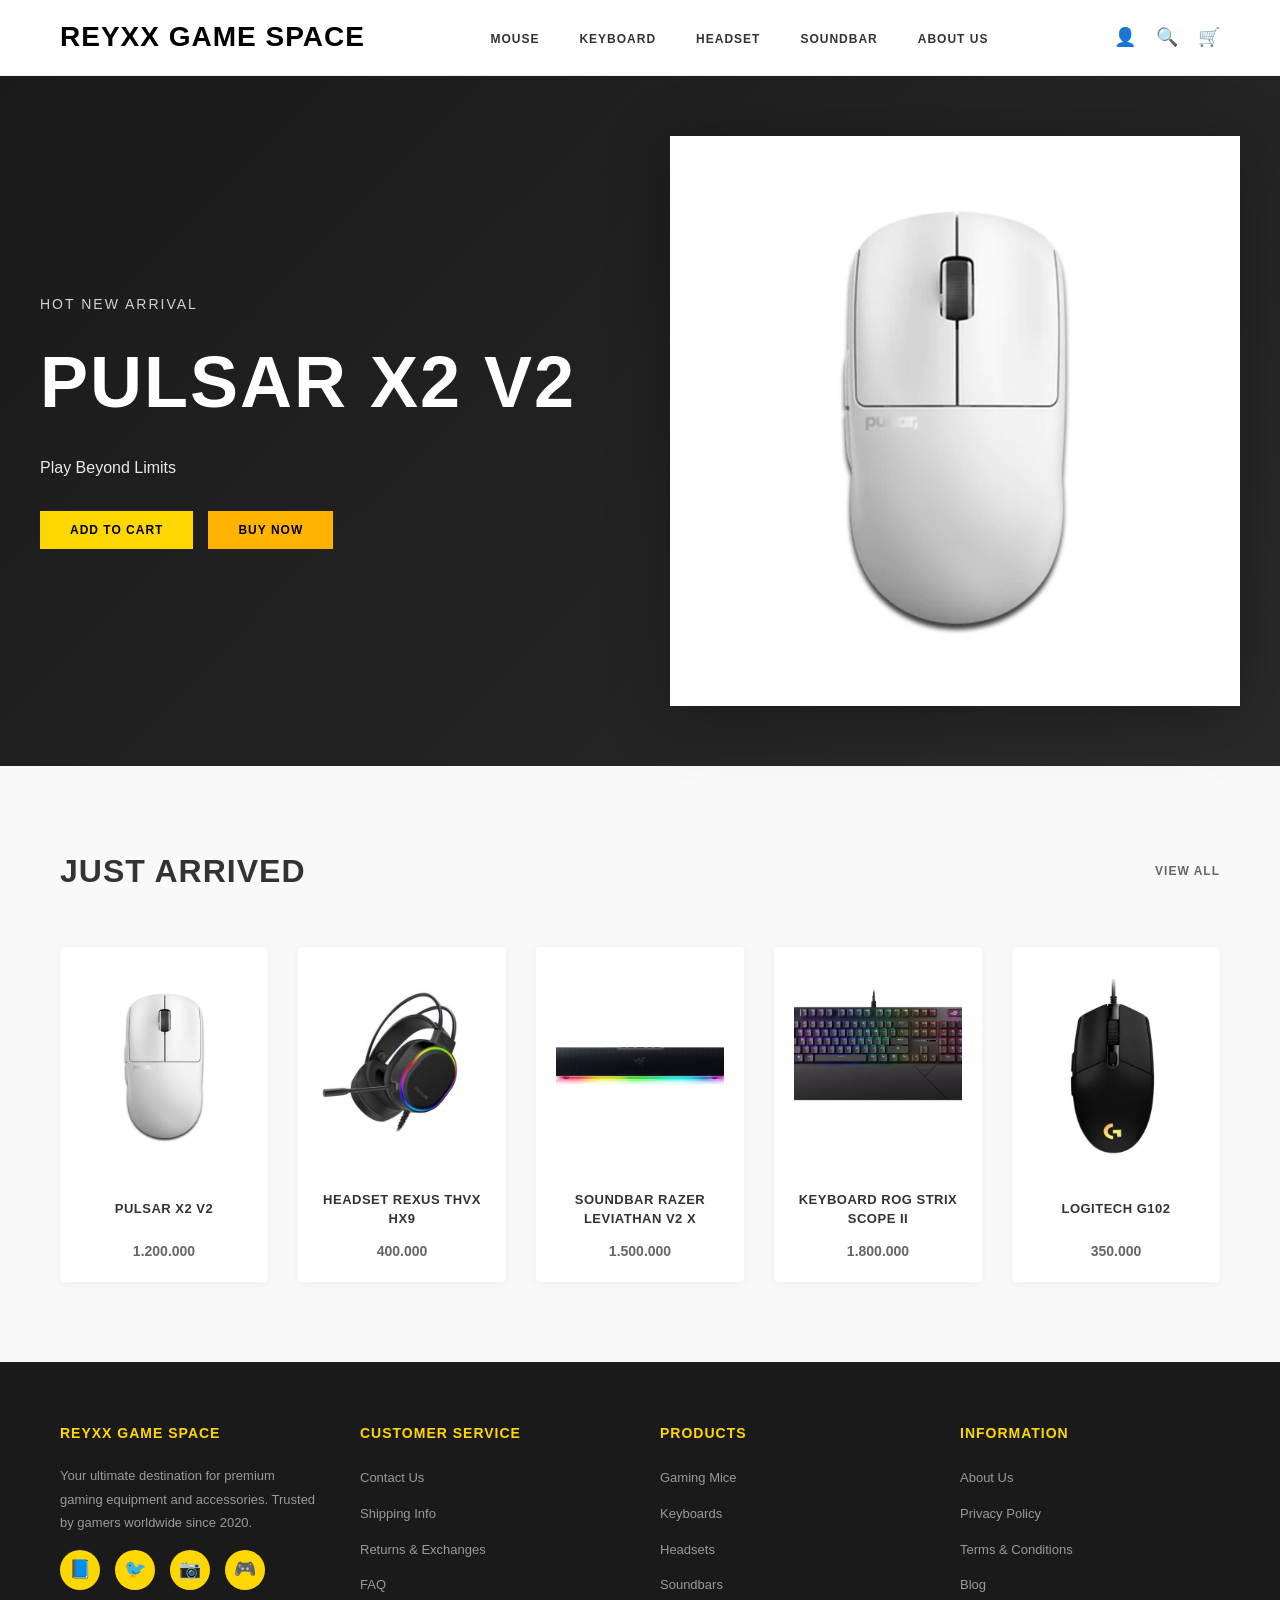
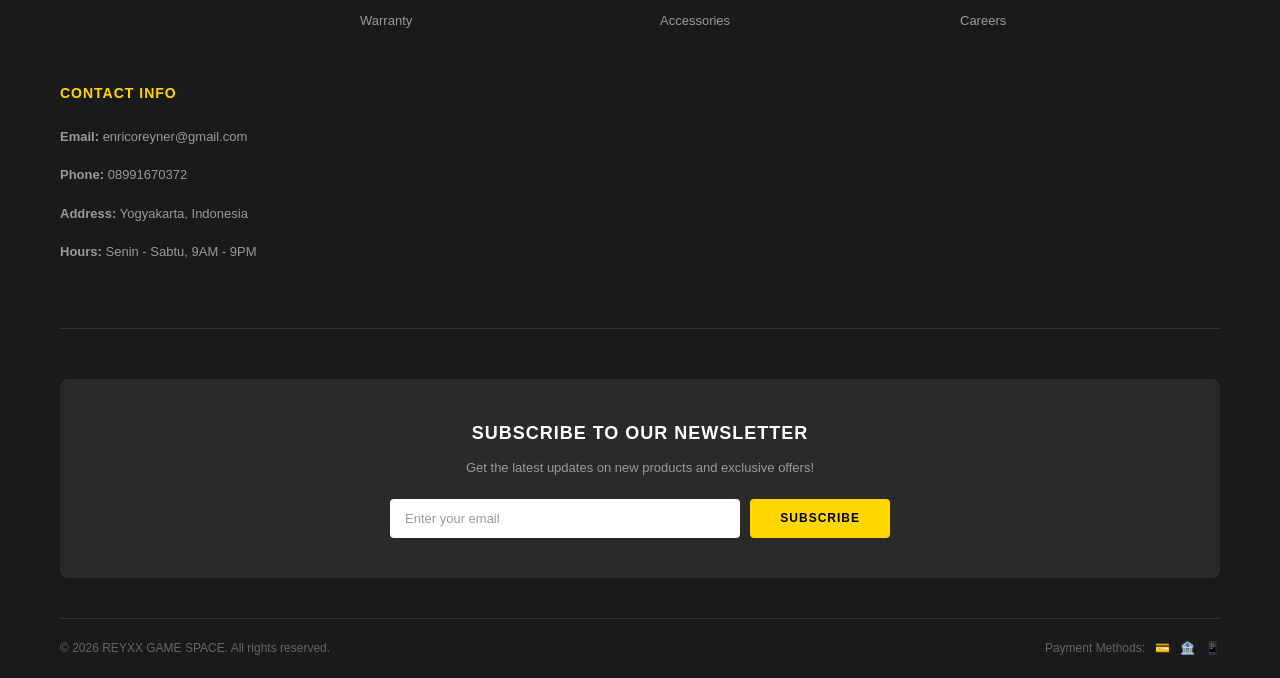
<file: ASN/index.html>
<!DOCTYPE html>
<html lang="en">
<head>
    <meta charset="UTF-8">
    <meta name="viewport" content="width=device-width, initial-scale=1.0">
    <title>REYXX GAME SPACE - Game Store</title>
    <link rel="stylesheet" href="style.css">
</head>
<body>
    <!-- Header/Navigation -->
    <header class="header">
        <div class="container">
            <div class="header-content">
                <div class="logo">
                    <h1>REYXX GAME SPACE</h1>
                </div>
                <nav class="nav">
                    <ul class="nav-menu">
                        <li><a href="#games">MOUSE</a></li>
                        <li><a href="#gear">KEYBOARD</a></li>
                        <li><a href="#special">HEADSET</a></li>
                        <li><a href="#pass">SOUNDBAR</a></li>
                        <li><a href="#about">ABOUT US</a></li>
                    </ul>
                </nav>
                <div class="header-icons">
                    <a href="#" class="icon">👤</a>
                    <a href="#" class="icon">🔍</a>
                    <a href="#" class="icon">🛒</a>
                </div>
            </div>
        </div>
    </header>

    <!-- Hero Banner -->
    <section class="hero">
        <div class="hero-content">
            <div class="hero-text">
                <p class="hero-label">HOT NEW ARRIVAL</p>
                <h2 class="hero-title">PULSAR X2 V2</h2>
                <p class="hero-description">Play Beyond Limits</p>
                <div class="hero-buttons">
                    <button class="btn btn-add">ADD TO CART</button>
                    <button class="btn btn-buy">BUY NOW</button>
                </div>
            </div>
            <div class="hero-image">
                <img src="./id-11134207-7r98s-lmzsc1j70iip54.jpg" alt="Yamaha FG9 Guitar">
            </div>
        </div>
    </section>

    <!-- Just Arrived Section -->
    <section class="just-arrived">
        <div class="container">
            <div class="section-header">
                <h3>JUST ARRIVED</h3>
                <a href="#" class="view-all">VIEW ALL</a>
            </div>
            <div class="products-grid">
                <div class="product-card">
                    <img src="./id-11134207-7r98s-lmzsc1j70iip54.jpg" alt="Gibson J45">
                    <h4>PULSAR X2 V2</h4>
                    <p class="price">1.200.000</p>
                </div>
                <div class="product-card">
                    <img src="./SP5930.1" alt="Gibson 1942">
                    <h4>HEADSET REXUS THVX HX9</h4>
                    <p class="price">400.000</p>
                </div>
                <div class="product-card">
                    <img src="./razer_soundbar_leviathan_v2_x1_1.jpg" alt="Gibson SG">
                    <h4>SOUNDBAR RAZER LEVIATHAN V2 X</h4>
                    <p class="price">1.500.000</p>
                </div>
                <div class="product-card">
                    <img src="./fwebp.webp" alt="Gibson SG 2015">
                    <h4>KEYBOARD ROG STRIX SCOPE II</h4>
                    <p class="price">1.800.000</p>
                </div>
                <div class="product-card">
                    <img src="./images.jpg" alt="Martin D-28">
                    <h4>LOGITECH G102</h4>
                    <p class="price">350.000</p>
                </div>
            </div>
        </div>
    </section>

    <!-- Footer -->
    <footer class="footer">
        <div class="container">
            <div class="footer-content">
                <!-- About Section -->
                <div class="footer-section">
                    <h4>REYXX GAME SPACE</h4>
                    <p>Your ultimate destination for premium gaming equipment and accessories. Trusted by gamers worldwide since 2020.</p>
                    <div class="social-links">
                        <a href="#" class="social-icon">📘</a>
                        <a href="#" class="social-icon">🐦</a>
                        <a href="#" class="social-icon">📷</a>
                        <a href="#" class="social-icon">🎮</a>
                    </div>
                </div>

                <!-- Customer Service -->
                <div class="footer-section">
                    <h4>CUSTOMER SERVICE</h4>
                    <ul>
                        <li><a href="#">Contact Us</a></li>
                        <li><a href="#">Shipping Info</a></li>
                        <li><a href="#">Returns & Exchanges</a></li>
                        <li><a href="#">FAQ</a></li>
                        <li><a href="#">Warranty</a></li>
                    </ul>
                </div>

                <!-- Products -->
                <div class="footer-section">
                    <h4>PRODUCTS</h4>
                    <ul>
                        <li><a href="#">Gaming Mice</a></li>
                        <li><a href="#">Keyboards</a></li>
                        <li><a href="#">Headsets</a></li>
                        <li><a href="#">Soundbars</a></li>
                        <li><a href="#">Accessories</a></li>
                    </ul>
                </div>

                <!-- Information -->
                <div class="footer-section">
                    <h4>INFORMATION</h4>
                    <ul>
                        <li><a href="#">About Us</a></li>
                        <li><a href="#">Privacy Policy</a></li>
                        <li><a href="#">Terms & Conditions</a></li>
                        <li><a href="#">Blog</a></li>
                        <li><a href="#">Careers</a></li>
                    </ul>
                </div>

                <!-- Contact Info -->
                <div class="footer-section">
                    <h4>CONTACT INFO</h4>
                    <p><strong>Email:</strong> enricoreyner@gmail.com</p>
                    <p><strong>Phone:</strong> 08991670372</p>
                    <p><strong>Address:</strong> Yogyakarta, Indonesia</p>
                    <p><strong>Hours:</strong> Senin - Sabtu, 9AM - 9PM</p>
                </div>
            </div>

            <!-- Newsletter -->
            <div class="newsletter-section">
                <h4>SUBSCRIBE TO OUR NEWSLETTER</h4>
                <p>Get the latest updates on new products and exclusive offers!</p>
                <form class="newsletter-form">
                    <input type="email" placeholder="Enter your email" required>
                    <button type="submit">SUBSCRIBE</button>
                </form>
            </div>

            <!-- Footer Bottom -->
            <div class="footer-bottom">
                <p>&copy; 2026 REYXX GAME SPACE. All rights reserved.</p>
                <div class="payment-methods">
                    <span>Payment Methods: </span>
                    <span>💳</span>
                    <span>🏦</span>
                    <span>📱</span>
                </div>
            </div>
        </div>
    </footer>
</body>
</html>
</file>
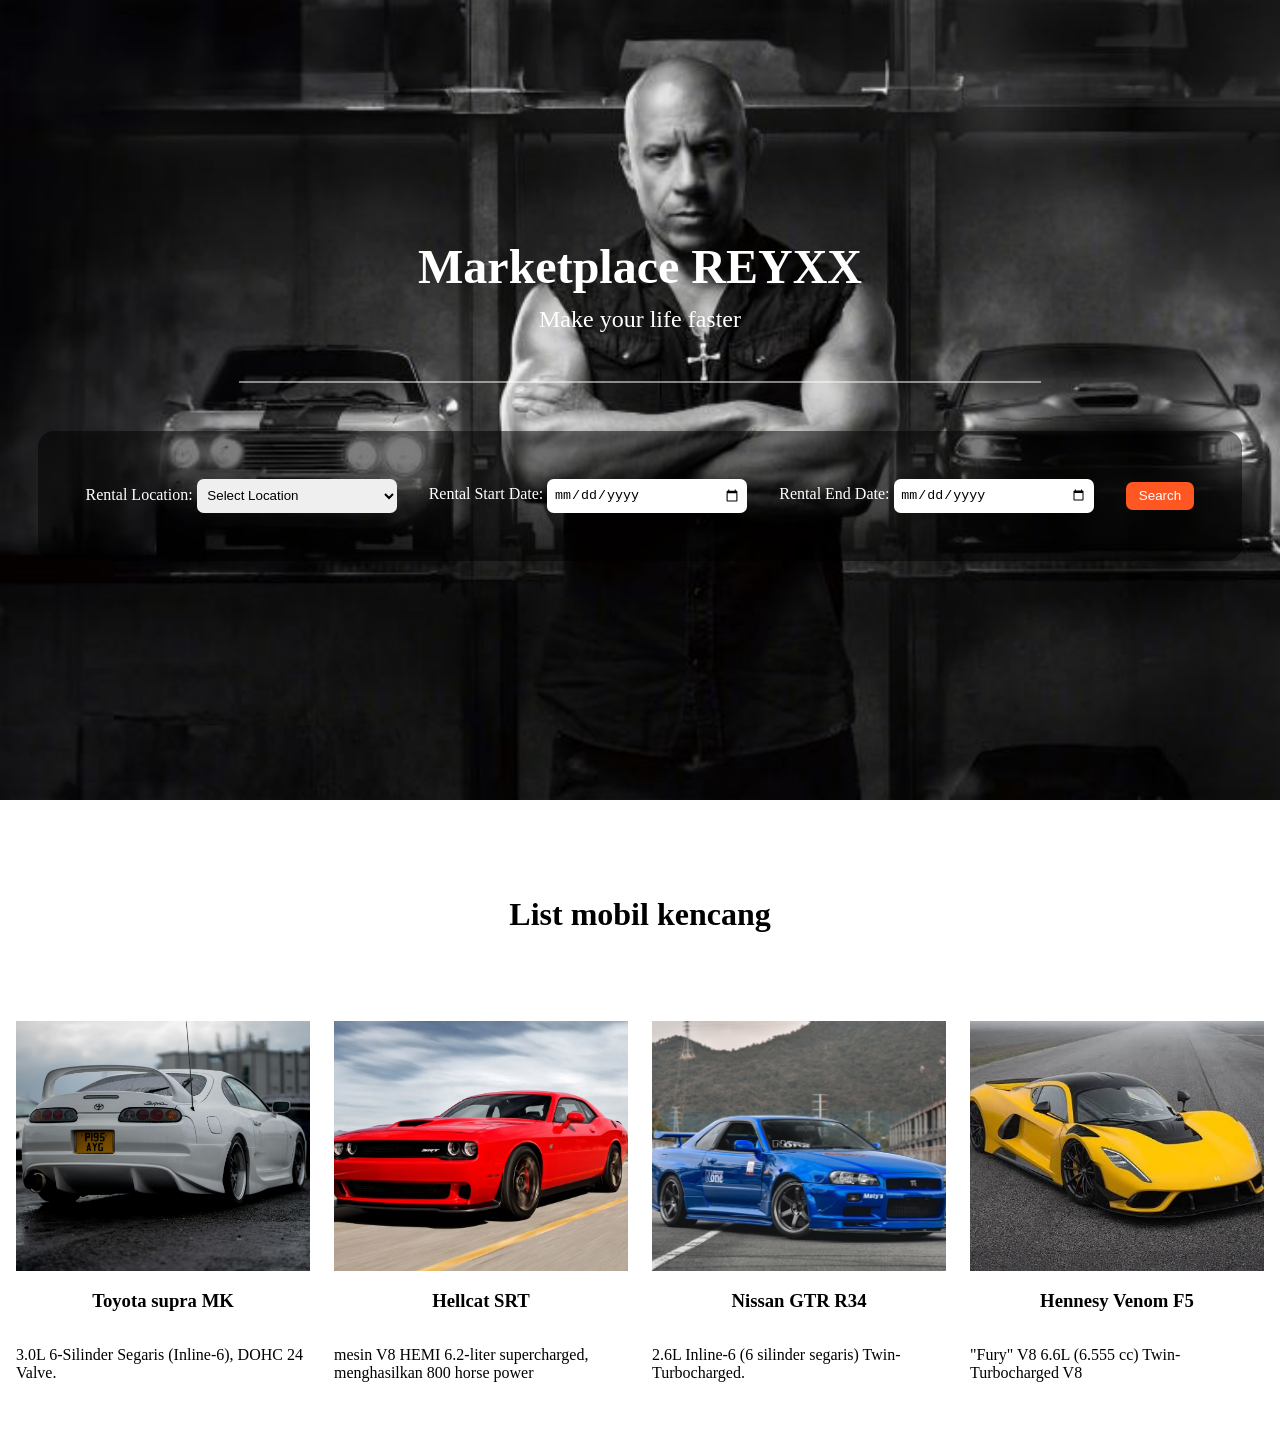
<file: car rental/index.html>
<!DOCTYPE html>
<html lang="en">

<head>
    <meta charset="UTF-8">
    <meta name="viewport" content="width=device-width, initial-scale=1.0">
    <title>Car Rental</title>
    <link rel="stylesheet" href="style.css">
</head>

<body>
    <div id="search">
        <div class="title">
            <h1>Marketplace REYXX</h1>
            <p>Make your life faster</p>
            <hr>
        </div>
        <div class="form-container">
            <div class="form-group">
                <label for="pickup">Rental Location:</label>
                <select id="pickup" name="pickup">
                    <option value="">Select Location</option>
                    <option value="location1">Yogyakarta</option>
                    <option value="location2">Bali</option>
                </select>
            </div>
            <div class="form-group">
                <label for="pickup-date">Rental Start Date:</label>
                <input type="date" id="pickup-date" name="pickup-date">
            </div>
            <div class="form-group">
                <label for="return-date">Rental End Date:</label>
                <input type="date" id="return-date" name="return-date">
            </div>
            <button type="submit">Search</button>
        </div>
    </div>

    <div class="car-list">
        <h2>List mobil kencang</h2>
        <div class="car-item">
            <img src="./car 1.jpg" alt="Car 1">
            <h3>Toyota supra MK</h3>
            <p>3.0L 6-Silinder Segaris (Inline-6), DOHC 24 Valve.
</p>
        </div>
        <div class="car-item">
            <img src="./car 2.webp" alt="Car 2">
            <h3>Hellcat SRT</h3>
            <p>mesin V8 HEMI 6.2-liter supercharged, menghasilkan 800 horse power</p>
        </div>
        <div class="car-item">
            <img src="./car 3.webp" alt="Car 3">
            <h3>Nissan GTR R34</h3>
            <p> 2.6L Inline-6 (6 silinder segaris) Twin-Turbocharged.</p>
        </div>
        <div class="car-item">
            <img src="./car 4.jpg" alt="Car 4">
            <h3>Hennesy Venom F5</h3>
            <p>"Fury" V8 6.6L (6.555 cc) Twin-Turbocharged V8</p>
        </div>
    </div>
</body>

</html>
</file>
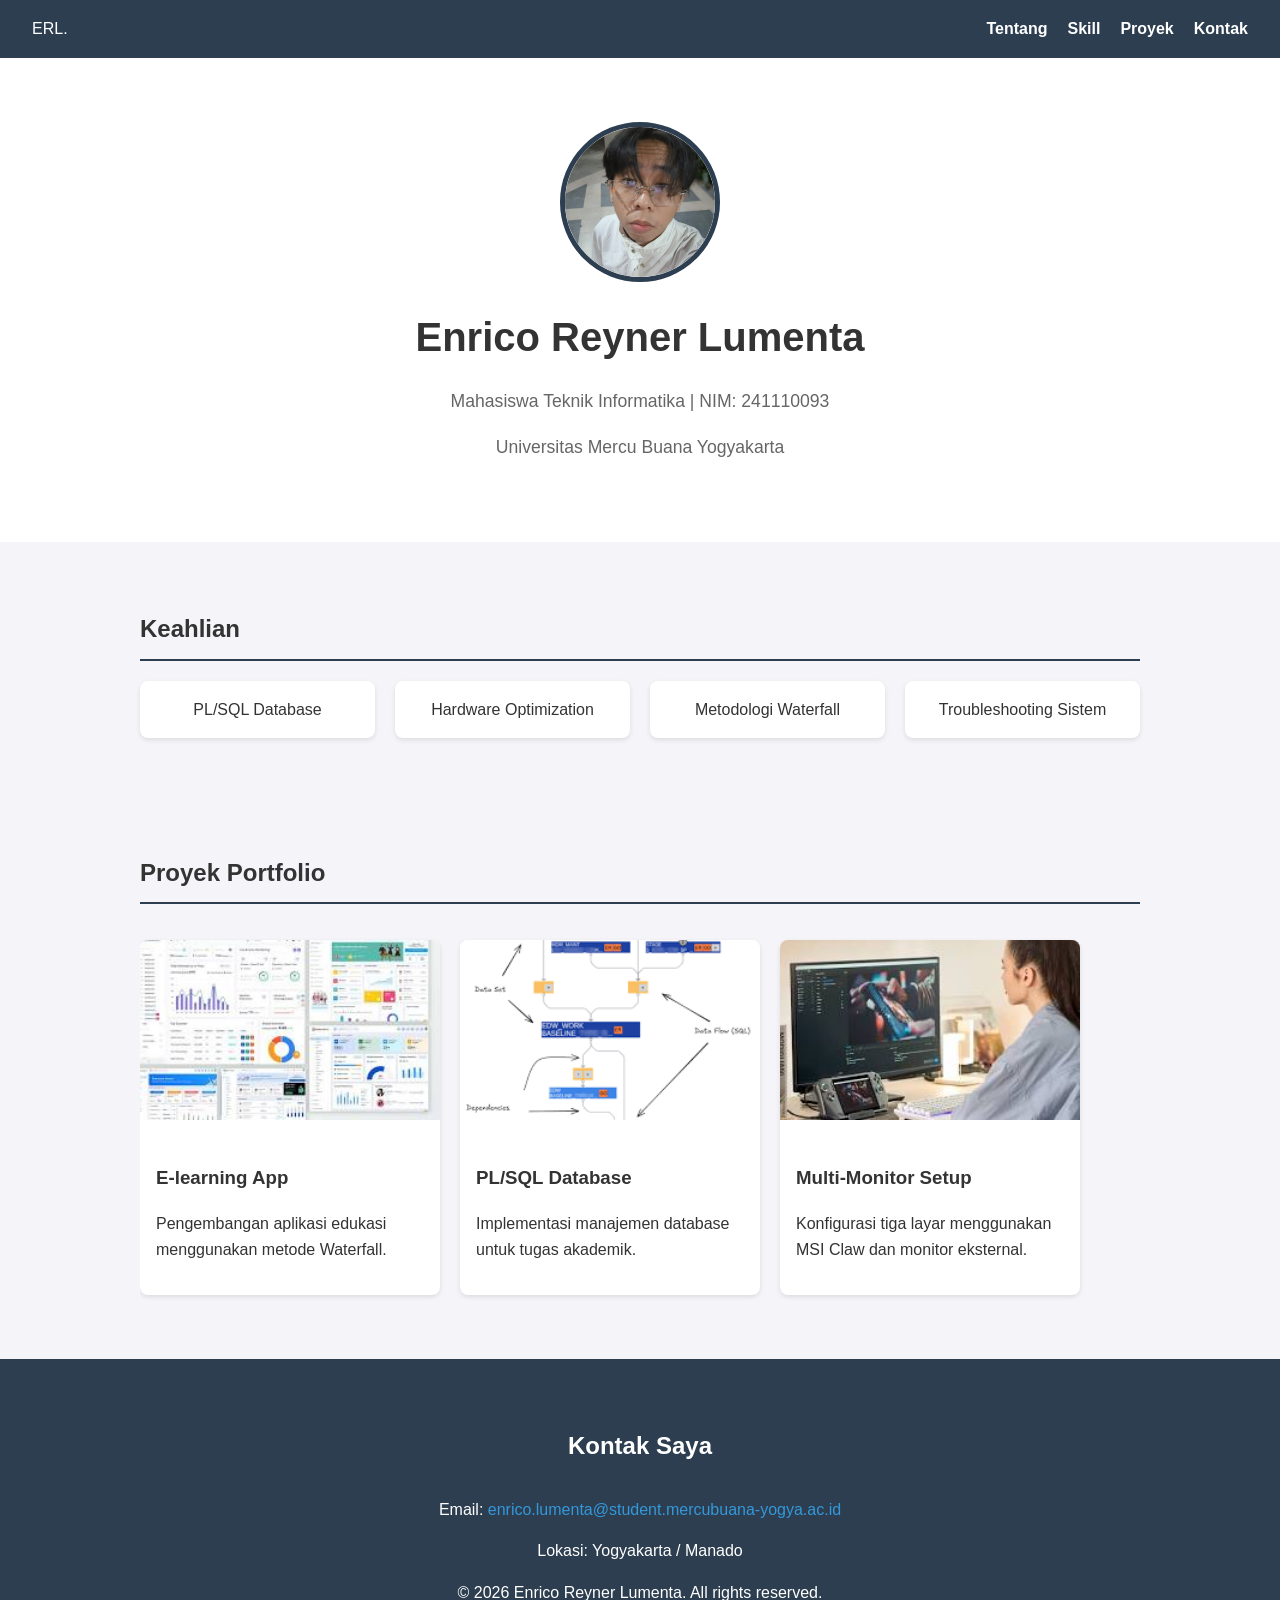
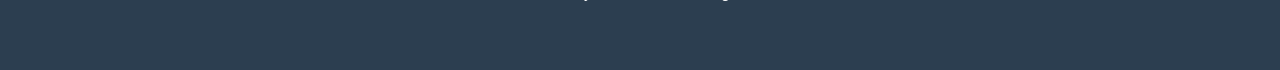
<file: tugas-portofolio/index.html>
<!DOCTYPE html>
<html lang="id">
<head>
    <meta charset="UTF-8">
    <meta name="viewport" content="width=device-width, initial-scale=1.0">
    <title>Portfolio - Enrico Reyner Lumenta</title>
    <style>
        body {
            font-family: 'Segoe UI', Tahoma, Geneva, Verdana, sans-serif;
            margin: 0;
            padding: 0;
            line-height: 1.6;
            color: #333;
            background-color: #f4f4f9;
        }

        /* 1. Header Nav */
        nav {
            background: #2c3e50;
            color: #fff;
            padding: 1rem 2rem;
            position: sticky;
            top: 0;
            display: flex;
            justify-content: space-between;
            align-items: center;
            z-index: 1000;
        }
        nav ul {
            list-style: none;
            display: flex;
            margin: 0;
            padding: 0;
        }
        nav ul li {
            margin-left: 20px;
        }
        nav ul li a {
            color: #fff;
            text-decoration: none;
            font-weight: bold;
        }

        /* 2. Foto Profile & Nama */
        header {
            text-align: center;
            padding: 4rem 2rem;
            background: #fff;
        }
        .profile-img {
            width: 150px;
            height: 150px;
            border-radius: 50%;
            object-fit: cover;
            border: 5px solid #2c3e50;
            margin-bottom: 1rem;
        }
        header h1 {
            margin: 0;
            font-size: 2.5rem;
        }
        header p {
            color: #666;
            font-size: 1.1rem;
        }

        /* 3. Daftar Skill dan Projects */
        section {
            padding: 3rem 2rem;
            max-width: 1000px;
            margin: auto;
        }
        .skills-grid {
            display: grid;
            grid-template-columns: repeat(auto-fit, minmax(200px, 1fr));
            gap: 20px;
            margin-top: 1rem;
        }
        .skill-item {
            background: #fff;
            padding: 1rem;
            border-radius: 8px;
            box-shadow: 0 2px 5px rgba(0,0,0,0.1);
            text-align: center;
        }

        /* 4. Gambar Portfolio (Horizontal) */
        .portfolio-gallery {
            display: flex;
            overflow-x: auto;
            gap: 20px;
            padding: 1rem 0;
            scrollbar-width: thin;
        }
        .portfolio-item {
            flex: 0 0 300px;
            background: #fff;
            border-radius: 8px;
            overflow: hidden;
            box-shadow: 0 2px 5px rgba(0,0,0,0.1);
        }
        .portfolio-item img {
            width: 100%;
            height: 180px;
            object-fit: cover;
        }
        .portfolio-info {
            padding: 1rem;
        }

        /* 5. Kontak */
        footer {
            background: #2c3e50;
            color: #fff;
            text-align: center;
            padding: 3rem 2rem;
        }
        .contact-info a {
            color: #3498db;
            text-decoration: none;
        }

        h2 {
            border-bottom: 2px solid #2c3e50;
            padding-bottom: 10px;
            margin-bottom: 20px;
        }
    </style>
</head>
<body>

    <!-- Header Nav -->
    <nav>
        <div class="logo">ERL.</div>
        <ul>
            <li><a href="#about">Tentang</a></li>
            <li><a href="#skills">Skill</a></li>
            <li><a href="#projects">Proyek</a></li>
            <li><a href="#contact">Kontak</a></li>
        </ul>
    </nav>

    <!-- Foto Profile & Nama -->
    <header id="about">
        <!-- Ganti src dengan link foto Anda -->
        <img src="./WhatsApp Image 2026-05-02 at 12.33.03.jpeg" alt="Enrico Reyner Lumenta" class="profile-img">
        <h1>Enrico Reyner Lumenta</h1>
        <p>Mahasiswa Teknik Informatika | NIM: 241110093</p>
        <p>Universitas Mercu Buana Yogyakarta</p>
    </header>

    <!-- Daftar Skill -->
    <section id="skills">
        <h2>Keahlian</h2>
        <div class="skills-grid">
            <div class="skill-item">PL/SQL Database</div>
            <div class="skill-item">Hardware Optimization</div>
            <div class="skill-item">Metodologi Waterfall</div>
            <div class="skill-item">Troubleshooting Sistem</div>
        </div>
    </section>

    <!-- Gambar Portfolio (Horizontal) -->
    <section id="projects">
        <h2>Proyek Portfolio</h2>
        <div class="portfolio-gallery">
            <div class="portfolio-item">
                <img src="./images.jpg" alt="Project 1">
                <div class="portfolio-info">
                    <h3>E-learning App</h3>
                    <p>Pengembangan aplikasi edukasi menggunakan metode Waterfall.</p>
                </div>
            </div>
            <div class="portfolio-item">
                <img src="./images.png" alt="Project 2">
                <div class="portfolio-info">
                    <h3>PL/SQL Database</h3>
                    <p>Implementasi manajemen database untuk tugas akademik.</p>
                </div>
            </div>
            <div class="portfolio-item">
                <img src="./images (1).jpg" alt="Project 3">
                <div class="portfolio-info">
                    <h3>Multi-Monitor Setup</h3>
                    <p>Konfigurasi tiga layar menggunakan MSI Claw dan monitor eksternal.</p>
                </div>
            </div>
        </div>
    </section>

    <!-- Kontak -->
    <footer id="contact">
        <h2>Kontak Saya</h2>
        <div class="contact-info">
            <p>Email: <a href="mailto:enrico@example.com">enrico.lumenta@student.mercubuana-yogya.ac.id</a></p>
            <p>Lokasi: Yogyakarta / Manado</p>
            <p>&copy; 2026 Enrico Reyner Lumenta. All rights reserved.</p>
        </div>
    </footer>

</body>
</html>
</file>
<file: ASN/style.css>
* {
    margin: 0;
    padding: 0;
    box-sizing: border-box;
}

body {
    font-family: -apple-system, BlinkMacSystemFont, 'Segoe UI', Arial, sans-serif;
    line-height: 1.6;
    color: #333;
}

.container {
    max-width: 1200px;
    margin: 0 auto;
    padding: 0 20px;
}

/* Header */
.header {
    background-color: #ffffff;
    border-bottom: 1px solid #eee;
    padding: 15px 0;
    position: sticky;
    top: 0;
    z-index: 100;
}

.header-content {
    display: flex;
    justify-content: space-between;
    align-items: center;
}

.logo h1 {
    font-size: 28px;
    font-weight: 700;
    letter-spacing: 1px;
    color: #000;
}

.nav-menu {
    display: flex;
    list-style: none;
    gap: 40px;
}

.nav-menu a {
    text-decoration: none;
    color: #333;
    font-size: 12px;
    font-weight: 600;
    letter-spacing: 1px;
    transition: color 0.3s ease;
}

.nav-menu a:hover {
    color: #FFD700;
}

.header-icons {
    display: flex;
    gap: 20px;
    font-size: 18px;
}

.header-icons a {
    color: #333;
    text-decoration: none;
    transition: color 0.3s ease;
}

.header-icons a:hover {
    color: #FFD700;
}

/* Hero Section */
.hero {
    background: linear-gradient(135deg, #1a1a1a 0%, #2a2a2a 100%);
    padding: 60px 20px;
    color: white;
}

.hero-content {
    max-width: 1200px;
    margin: 0 auto;
    display: flex;
    align-items: center;
    justify-content: space-between;
    gap: 60px;
}

.hero-text {
    flex: 1;
}

.hero-label {
    font-size: 14px;
    letter-spacing: 2px;
    margin-bottom: 10px;
    opacity: 0.8;
}

.hero-title {
    font-size: 72px;
    font-weight: 700;
    margin-bottom: 15px;
    letter-spacing: 2px;
}

.hero-description {
    font-size: 16px;
    margin-bottom: 30px;
    opacity: 0.9;
    line-height: 1.6;
}

.hero-buttons {
    display: flex;
    gap: 15px;
}

.btn {
    padding: 12px 30px;
    font-size: 12px;
    font-weight: 700;
    border: none;
    cursor: pointer;
    text-transform: uppercase;
    letter-spacing: 1px;
    transition: all 0.3s ease;
}

.btn-add {
    background-color: #FFD700;
    color: #000;
}

.btn-add:hover {
    background-color: #FFC700;
    transform: translateY(-2px);
}

.btn-buy {
    background-color: #FFB300;
    color: #000;
}

.btn-buy:hover {
    background-color: #FFA300;
    transform: translateY(-2px);
}

.hero-image {
    flex: 1;
    display: flex;
    justify-content: center;
}

.hero-image img {
    max-width: 100%;
    height: auto;
    filter: drop-shadow(0 10px 30px rgba(0, 0, 0, 0.3));
}

/* Just Arrived Section */
.just-arrived {
    padding: 80px 20px;
    background-color: #f9f9f9;
}

.section-header {
    display: flex;
    justify-content: space-between;
    align-items: center;
    margin-bottom: 50px;
}

.section-header h3 {
    font-size: 32px;
    font-weight: 700;
    letter-spacing: 1px;
}

.view-all {
    color: #666;
    text-decoration: none;
    font-size: 12px;
    font-weight: 600;
    letter-spacing: 1px;
    transition: color 0.3s ease;
}

.view-all:hover {
    color: #FFD700;
}

.products-grid {
    display: grid;
    grid-template-columns: repeat(auto-fit, minmax(200px, 1fr));
    gap: 30px;
}

.product-card {
    background: white;
    padding: 20px;
    text-align: center;
    border-radius: 4px;
    transition: all 0.3s ease;
    box-shadow: 0 2px 8px rgba(0, 0, 0, 0.05);
}

.product-card:hover {
    transform: translateY(-5px);
    box-shadow: 0 8px 20px rgba(0, 0, 0, 0.1);
}

.product-card img {
    width: 100%;
    height: 200px;
    object-fit: cover;
    margin-bottom: 15px;
    border-radius: 4px;
}

.product-card h4 {
    font-size: 13px;
    font-weight: 600;
    margin-bottom: 10px;
    line-height: 1.4;
    letter-spacing: 0.5px;
    height: 40px;
    display: flex;
    align-items: center;
    justify-content: center;
}

.product-card .price {
    color: #666;
    font-size: 14px;
    font-weight: 600;
}

/* Footer */
.footer {
    background-color: #1a1a1a;
    color: white;
    padding: 60px 20px 20px;
}

.footer-content {
    display: grid;
    grid-template-columns: repeat(auto-fit, minmax(250px, 1fr));
    gap: 40px;
    margin-bottom: 50px;
    border-bottom: 1px solid #333;
    padding-bottom: 50px;
}

.footer-section h4 {
    font-size: 14px;
    font-weight: 700;
    letter-spacing: 1px;
    margin-bottom: 20px;
    text-transform: uppercase;
    color: #FFD700;
}

.footer-section p {
    font-size: 13px;
    color: #999;
    line-height: 1.8;
    margin-bottom: 15px;
}

.footer-section ul {
    list-style: none;
}

.footer-section ul li {
    margin-bottom: 10px;
}

.footer-section ul li a {
    color: #999;
    text-decoration: none;
    font-size: 13px;
    transition: color 0.3s ease;
}

.footer-section ul li a:hover {
    color: #FFD700;
}

.social-links {
    display: flex;
    gap: 15px;
    margin-top: 15px;
}

.social-icon {
    display: inline-flex;
    width: 40px;
    height: 40px;
    align-items: center;
    justify-content: center;
    background-color: #FFD700;
    color: #000;
    border-radius: 50%;
    text-decoration: none;
    font-size: 18px;
    transition: all 0.3s ease;
}

.social-icon:hover {
    background-color: #FFC700;
    transform: translateY(-3px);
}

/* Newsletter Section */
.newsletter-section {
    background-color: #2a2a2a;
    padding: 40px;
    border-radius: 8px;
    margin-bottom: 40px;
    text-align: center;
}

.newsletter-section h4 {
    font-size: 18px;
    font-weight: 700;
    margin-bottom: 10px;
    letter-spacing: 1px;
}

.newsletter-section p {
    color: #999;
    margin-bottom: 20px;
    font-size: 13px;
}

.newsletter-form {
    display: flex;
    gap: 10px;
    max-width: 500px;
    margin: 0 auto;
}

.newsletter-form input {
    flex: 1;
    padding: 12px 15px;
    border: none;
    border-radius: 4px;
    font-size: 13px;
    background-color: #fff;
    color: #333;
}

.newsletter-form input::placeholder {
    color: #999;
}

.newsletter-form button {
    padding: 12px 30px;
    background-color: #FFD700;
    color: #000;
    border: none;
    border-radius: 4px;
    font-weight: 700;
    font-size: 12px;
    cursor: pointer;
    letter-spacing: 1px;
    transition: all 0.3s ease;
    white-space: nowrap;
}

.newsletter-form button:hover {
    background-color: #FFC700;
    transform: translateY(-2px);
}

/* Footer Bottom */
.footer-bottom {
    display: flex;
    justify-content: space-between;
    align-items: center;
    padding-top: 20px;
    border-top: 1px solid #333;
    flex-wrap: wrap;
    gap: 20px;
}

.footer-bottom p {
    color: #666;
    font-size: 12px;
}

.payment-methods {
    display: flex;
    gap: 10px;
    align-items: center;
    color: #666;
    font-size: 12px;
}

.payment-methods span {
    display: inline-flex;
    align-items: center;
    justify-content: center;
}

/* Responsive Design */
@media (max-width: 768px) {
    .nav-menu {
        display: none;
    }

    .hero-content {
        flex-direction: column;
        gap: 30px;
    }

    .hero-title {
        font-size: 48px;
    }

    .hero-buttons {
        flex-direction: column;
    }

    .btn {
        width: 100%;
    }

    .products-grid {
        grid-template-columns: repeat(auto-fit, minmax(150px, 1fr));
        gap: 20px;
    }

    .section-header {
        flex-direction: column;
        align-items: flex-start;
        gap: 15px;
    }

    .footer-content {
        grid-template-columns: 1fr;
        gap: 30px;
    }

    .newsletter-form {
        flex-direction: column;
    }

    .newsletter-form button {
        width: 100%;
    }

    .footer-bottom {
        flex-direction: column;
        justify-content: center;
        text-align: center;
    }
}

@media (max-width: 480px) {
    .header-content {
        flex-wrap: wrap;
    }

    .logo h1 {
        font-size: 20px;
        flex-basis: 100%;
        margin-bottom: 10px;
    }

    .hero-title {
        font-size: 36px;
    }

    .products-grid {
        grid-template-columns: 1fr;
    }
}
</file>
<file: car rental/style.css>
#search {
    width: 100%;
    height: 50em;
    background-image: url("./background.jpg");
    background-size: cover;
    display: flex;
    justify-content: center;
    align-items: center;
    flex-direction: column;
}

body {
    margin: 0;
}

.title {
    color: white;
    text-align: center;
}

.title h1 {
    font-size: 3em;
    margin: 0;
}

.title p {
    font-size: 1.5em;
    margin: 0.5em 0;
}

.title hr {
    width: 50em;
    max-width: 90vw;
    border: 1px solid white;
    margin: 3em auto;
    opacity: 0.5;
}

.form-container {
    background-color: rgba(0, 0, 0, 0.5);
    display: flex;
    justify-content: center;
    align-items: center;
    padding: 3em;
    border-radius: 1em;
    color: white;
    gap: 2em;
}

.form-container select,
.form-container input {
    box-sizing: border-box;
    padding: 0.5em;
    border: none;
    border-radius: 0.5em;
    width: 15em;
    height: 2.5em;
}

.form-container button {
    padding: 0.5em 1em;
    border: none;
    border-radius: 0.5em;
    background-color: #ff5722;
    color: white;
    cursor: pointer;
}

.car-list {
    display: grid;
    grid-template-columns: repeat(auto-fit, minmax(16rem, 1fr));
    gap: 1.5em;
    align-content: center;
    padding: 2em 1em;
    align-items: start;
    max-width: 80rem;
    margin: 0 auto;
}

.car-list h2 {
    font-size: 2em;
    margin: 2em 0;
    grid-column: 1 / -1;
    text-align: center;
}

.car-item {
    display: flex;
    justify-content: center;
    align-items: center;
    flex-direction: column;
    width: min(22rem, 100%);
}

.car-item img {
    width: 100%;
    height: 250px;
    object-fit: cover;
}
</file>
